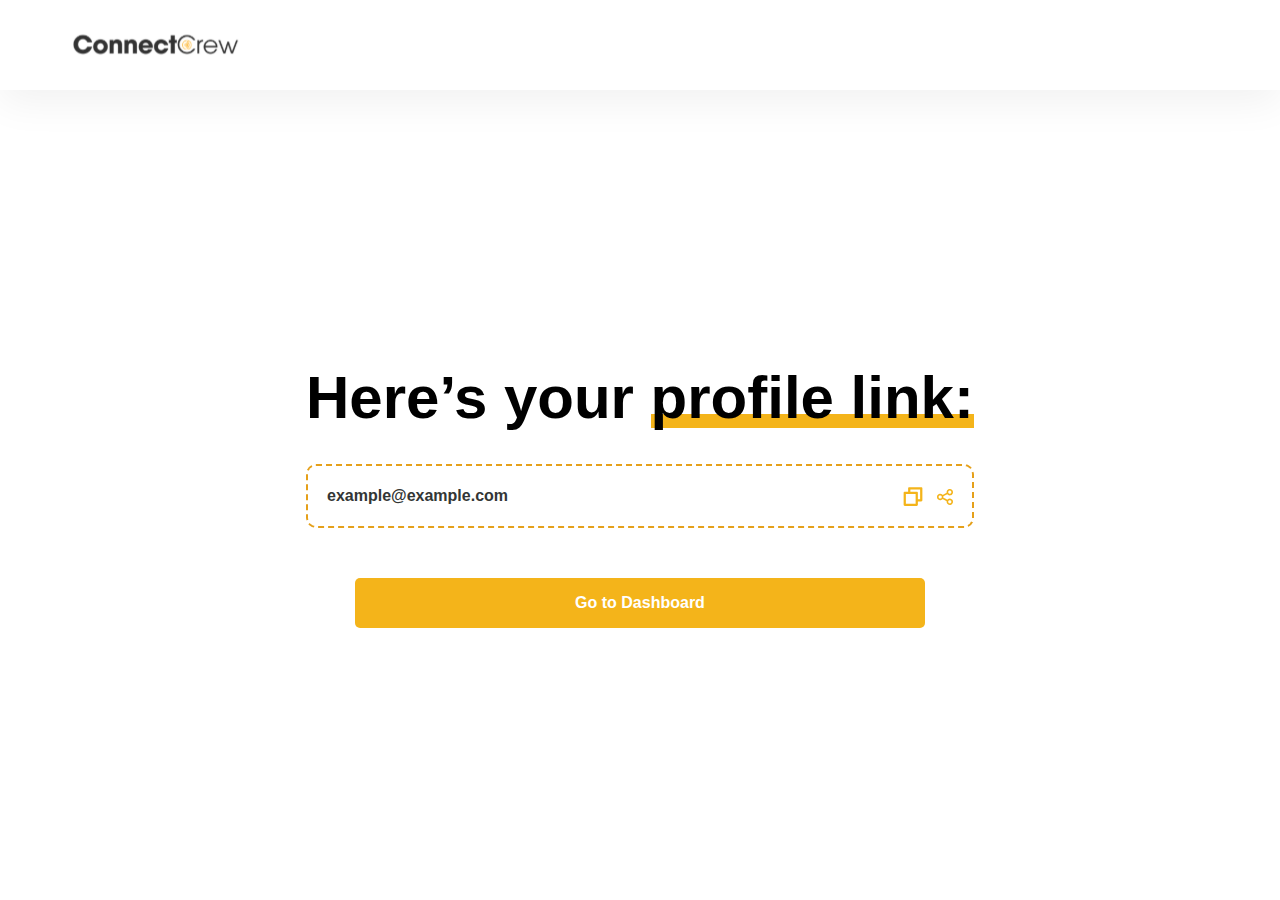
<file: success.html>
<!DOCTYPE html>
<html lang="en">
	<head>
		<meta charset="UTF-8" />
		<meta name="viewport" content="width=device-width, initial-scale=1.0" />
		<link rel="stylesheet" href="/assets/css/style.css" />
		<title>Form Submission</title>
	</head>
	<body>
		<!-- header -->
		<header class="header">
			<div class="container form__container">
				<nav class="header__nav">
					<div class="nav__logo">
						<img src="/assets/img/site_logo.svg" alt="site logo" />
					</div>
				</nav>
			</div>
		</header>
		<div id="show-result" class="container result__container">
			<!-- Hidden by default -->
			<div class="result__wrap">
				<div class="form__header">
					<h2 class="form__title">
						Here’s your
						<span class="border"> profile link: </span>
					</h2>
				</div>
				<div class="result">
					<div class="result__copy__wrap">
						<div class="result__copy">
							<p id="email-text">example@example.com</p>
							<div class="result__copy__icon">
								<div class="result__copy__btn" id="copy-btn">
									<img src="/assets/img/copy.svg" alt="copy" />
								</div>
								<a href="" class="result__share__btn" id="share-btn">
									<img src="/assets/img/share.svg" alt="share" />
								</a>
							</div>
						</div>
					</div>
					<a href="" class="btn btn__primary result__btn"> Go to Dashboard </a>
				</div>
			</div>
		</div>
		<script src="assets/js/index.js">

		</script>
	</body>
</html>
</file>
<file: assets/css/style.css>
html,
body,
div,
span,
applet,
object,
iframe,
h1,
h2,
h3,
h4,
h5,
h6,
p,
blockquote,
pre,
a,
abbr,
acronym,
address,
big,
cite,
code,
del,
dfn,
em,
img,
ins,
kbd,
q,
s,
samp,
small,
strike,
strong,
tt,
var,
b,
u,
i,
center,
dl,
dt,
dd,
ol,
ul,
li,
fieldset,
form,
label,
legend,
table,
caption,
tbody,
tfoot,
thead,
tr,
th,
td,
article,
aside,
canvas,
details,
embed,
figure,
figcaption,
footer,
header,
hgroup,
menu,
nav,
output,
ruby,
section,
summary,
time,
mark,
audio,
video {
  border: none;
  font: inherit;
  font-size: 100%;
  margin: 0;
  padding: 0;
  vertical-align: baseline;
}

html {
  box-sizing: border-box;
}

*,
*:before,
*:after {
  box-sizing: inherit;
}

article,
aside,
details,
figcaption,
figure,
footer,
header,
hgroup,
main,
nav,
section,
summary,
main {
  display: block;
}

audio,
canvas,
video {
  display: inline-block;
}

body {
  margin: 0;
  font-family: "Plus Jakarta Display", sans-serif;
}

a {
  background: transparent;
  text-decoration: none;
}

button,
input {
  line-height: normal;
}

input[type=search] {
  -webkit-appearance: textfield;
}

input[type=search]::-webkit-search-decoration,
input[type=search]::-webkit-search-cancel-button {
  -webkit-appearance: none;
}

button::-moz-focus-inner,
input::-moz-focus-inner {
  border: 0;
  padding: 0;
}

textarea {
  overflow: auto;
  vertical-align: top;
}

img {
  display: block;
  width: 100%;
  max-width: 100%;
  height: auto;
}

textarea:focus,
input:focus {
  outline: 0;
}

input {
  margin: 0;
  padding: 0;
  appearance: none;
}

.mb-0 {
  margin-bottom: 0;
}

.container {
  width: 100%;
  padding-right: 15px;
  padding-left: 15px;
  margin-right: auto;
  margin-left: auto;
}

@media (min-width: 576px) {
  .container {
    max-width: 540px;
  }
}
@media (min-width: 768px) {
  .container {
    max-width: 720px;
  }
}
@media (min-width: 992px) {
  .container {
    max-width: 960px;
  }
}
@media (min-width: 1200px) {
  .container {
    max-width: 1170px;
  }
}
.container-fluid {
  width: 100%;
  padding-right: 15px;
  padding-left: 15px;
  margin-right: auto;
  margin-left: auto;
}

h1, h2.hero, .h1 {
  font-family: "Plus Jakarta Display", sans-serif;
  font-weight: 700;
  font-size: 50px;
  line-height: 120%;
  margin-bottom: 20px;
  color: #000403;
}
@media (max-width: 991px) {
  h1, h2.hero, .h1 {
    font-size: 45px;
  }
}
@media (max-width: 767px) {
  h1, h2.hero, .h1 {
    font-size: 40px;
    margin-bottom: 20px;
  }
}
@media (max-width: 575px) {
  h1, h2.hero, .h1 {
    font-size: 35px;
  }
}
@media (max-width: 480px) {
  h1, h2.hero, .h1 {
    font-size: 30px;
  }
}

h2, .h2 {
  font-family: "Plus Jakarta Display", sans-serif;
  font-weight: 700;
  font-size: 48px;
  line-height: 120%;
  margin-bottom: 25px;
  color: var(--titleColor);
}
@media (max-width: 1199px) {
  h2, .h2 {
    font-size: 45px;
  }
}
@media (max-width: 991px) {
  h2, .h2 {
    font-size: 30px;
  }
}
@media (max-width: 767px) {
  h2, .h2 {
    font-size: 28px;
    margin-bottom: 20px;
  }
}
@media (max-width: 575px) {
  h2, .h2 {
    font-size: 26px;
  }
}

h3, .h3 {
  font-family: "Plus Jakarta Display", sans-serif;
  font-weight: 700;
  font-size: 42px;
  line-height: 120%;
  margin-bottom: 25px;
  color: var(--titleColor);
}
@media (max-width: 1199px) {
  h3, .h3 {
    font-size: 40px;
  }
}
@media (max-width: 991px) {
  h3, .h3 {
    font-size: 35px;
  }
}
@media (max-width: 767px) {
  h3, .h3 {
    font-size: 30px;
    margin-bottom: 20px;
  }
}
@media (max-width: 575px) {
  h3, .h3 {
    font-size: 26px;
  }
}
@media (max-width: 480px) {
  h3, .h3 {
    font-size: 24px;
  }
}

h4, .h4 {
  font-family: "Plus Jakarta Display", sans-serif;
  font-weight: 700;
  font-size: 32px;
  line-height: 120%;
  margin-bottom: 14px;
  color: var(--titleColor);
}
@media (max-width: 991px) {
  h4, .h4 {
    font-size: 22px;
  }
}
@media (max-width: 767px) {
  h4, .h4 {
    font-size: 20px;
    margin-bottom: 14;
  }
}

h5, .h5 {
  font-family: "Plus Jakarta Display", sans-serif;
  font-weight: 400;
  font-size: 24px;
  line-height: 120%;
  letter-spacing: 0.5px;
  margin-bottom: 20px;
  color: var(--titleColor);
}
@media (max-width: 767px) {
  h5, .h5 {
    font-size: 22px;
  }
}
@media (max-width: 575px) {
  h5, .h5 {
    font-size: 20px;
  }
}
@media (max-width: 480px) {
  h5, .h5 {
    font-size: 18px;
  }
}

h6, .h6 {
  font-weight: 400;
  font-size: 16px;
  line-height: 150%;
  margin-bottom: 15px;
  color: var(--titleColor);
}
@media (max-width: 575px) {
  h6, .h6 {
    font-size: 16px;
  }
}
@media (max-width: 480px) {
  h6, .h6 {
    font-size: 15px;
  }
}
h6.thin, .h6.thin {
  font-family: "Plus Jakarta Display", sans-serif;
  font-weight: 400;
}

p {
  margin-bottom: 24px;
  color: #333635;
  line-height: 150%;
}
@media (max-width: 1199px) {
  p {
    margin-bottom: 20px;
  }
}
p:last-child {
  margin-bottom: 0;
}

.border {
  position: relative;
}
.border::before {
  content: "";
  position: absolute;
  background: #F4B41A;
  width: 100%;
  height: 14px;
  z-index: -1;
}

.btn {
  display: inline-block;
  font-family: "Plus Jakarta Display", sans-serif;
  font-size: 1rem;
  text-align: center;
  text-decoration: none;
  cursor: pointer;
  border-radius: 0.313rem;
  transition: 0.3s ease;
  padding: 0.938rem 3.125rem;
  font-weight: 700;
  border: 1px solid transparent;
}
.btn__primary {
  background-color: #F4B41A;
  color: #FFFFFF;
}
.btn__primary:hover {
  background-color: #FFFFFF;
  color: #F4B41A;
  border-color: #F4B41A;
}
.btn__primary:hover svg g {
  fill: #F4B41A;
}
.btn__secondary {
  background-color: #FFFFFF;
  color: #F4B41A;
  border-color: #F4B41A;
}
.btn__secondary:hover {
  background-color: #F4B41A;
  color: #FFFFFF;
}
@media (max-width: 1199px) {
  .btn {
    padding: 10px 22px;
  }
}
@media (max-width: 767px) {
  .btn {
    padding: 7px 20px;
  }
}

.nav {
  padding: 1.157rem 0;
  display: flex;
  justify-content: space-between;
  align-items: center;
}
.nav__logo img {
  width: 170px;
  height: auto;
}
.nav__toggle {
  display: none;
}
.nav__menu {
  display: flex;
  gap: 1rem;
}
.nav__menu li {
  list-style: none;
  display: inline-block;
}
.nav__menu li a {
  color: #333635;
  padding: 1rem 0.938rem;
  line-height: 1.5rem;
  display: block;
  position: relative;
}
.nav__menu li a.active {
  color: #000403;
}
.nav__menu li a::after {
  content: "";
  position: absolute;
  bottom: 0;
  width: fit-content;
  height: 1px;
  background-color: #F4B41A;
}
.nav__btn {
  display: flex;
  align-items: center;
  gap: 1rem;
}
.nav__toggle {
  display: none;
  background: none;
  border: none;
  cursor: pointer;
}
@media (max-width: 991px) {
  .nav__toggle {
    display: block;
  }
  .nav__menu {
    position: absolute;
    top: 100%;
    right: 0;
    background: #ff00f0;
    width: 100%;
    height: 0;
    overflow: hidden;
    flex-direction: column;
    align-items: center;
    transition: height 0.3s ease;
  }
  .nav__btn {
    display: none;
  }
  .nav__toggle {
    display: inline-block;
  }
  .nav--open .nav__menu {
    height: 240px;
  }
}

.hero {
  display: grid;
  grid-template-columns: 1.0823fr 1fr;
  gap: 1.346rem;
  align-items: center;
  padding: 3rem 0;
}
.hero__title {
  position: relative;
}
.hero__title::before {
  content: "";
  position: absolute;
  right: 0;
  top: 0;
  width: 135.5px;
  height: 135.5px;
  background-color: #fce9ba;
  border-radius: 100%;
  z-index: -1;
  transform: translate(30%, -47%);
}
.hero__title span {
  font-size: 3.75rem;
  line-height: 120%;
}
.hero__title span.border {
  position: relative;
  display: inline-block;
}
.hero__title span.border::before {
  content: "";
  position: absolute;
  background: #F4B41A;
  width: 100%;
  height: 14px;
  bottom: 6px;
  z-index: -1;
}
.hero__btn {
  margin-top: 1rem;
}
.hero__contentWrap {
  position: relative;
}
.hero__imgWrap img {
  scale: 1.13;
  transform-origin: left;
}
@media (max-width: 991px) {
  .hero__title {
    font-size: 30px;
    line-height: 120%;
  }
  .hero__title::before {
    width: 80px;
    height: 80px;
    transform: translate(28%, -48%);
  }
  .hero__title span {
    font-size: 35px;
    line-height: 120%;
    display: inline-block;
  }
  .hero__title span.border {
    display: inline-block;
  }
  .hero__title span.border::before {
    content: "";
    bottom: 2px;
  }
}
@media (max-width: 767px) {
  .hero {
    grid-template-columns: 1fr;
    gap: 1rem;
  }
  .hero__imgWrap img {
    scale: initial;
    transform-origin: initial;
  }
  .hero__title {
    font-size: 25px;
    line-height: 120%;
  }
  .hero__title::before {
    width: 60px;
    height: 60px;
    transform: translate(108%, -47%);
    left: 50%;
  }
  .hero__title span {
    font-size: 30px;
    line-height: 120%;
    display: inline-block;
  }
  .hero__title span.border {
    display: inline-block;
  }
}

.digital {
  display: grid;
  grid-template-columns: repeat(2, 1fr);
  gap: 3.125rem;
  align-items: center;
  padding-top: 76px;
  padding-bottom: 76px;
}
.digital__btn {
  margin-top: 1rem;
}
.digital__contentWrap {
  position: relative;
}
@media (max-width: 991px) {
  .digital {
    gap: 1.5rem;
    padding-top: 50px;
    padding-bottom: 50px;
  }
}
@media (max-width: 767px) {
  .digital {
    grid-template-columns: 1fr;
    gap: 2.125rem;
    padding-top: 40px;
    padding-bottom: 40px;
  }
}

.digital {
  display: grid;
  grid-template-columns: repeat(2, 1fr);
  gap: 3.125rem;
  align-items: center;
  padding-top: 76px;
  padding-bottom: 76px;
}
.digital__btn {
  margin-top: 1rem;
}
.digital__contentWrap {
  position: relative;
}
@media (max-width: 991px) {
  .digital {
    gap: 1.5rem;
    padding-top: 50px;
    padding-bottom: 50px;
  }
}
@media (max-width: 767px) {
  .digital {
    grid-template-columns: 1fr;
    gap: 2.125rem;
    padding-top: 40px;
    padding-bottom: 40px;
  }
}

.feature {
  padding: 2.156rem 1.25rem;
  display: flex;
  gap: 2.25rem;
  margin-bottom: 3.75rem;
  justify-content: space-between;
  align-items: center;
  border: 1px solid #FFEAD6;
  background: linear-gradient(to bottom, rgba(255, 234, 214, 0.3) 0%, rgb(255, 255, 255) 100%);
  border-radius: 16px;
  padding-bottom: 10px;
}
.feature:last-child {
  margin-bottom: 0;
}
.feature__section {
  padding-top: 76px;
  padding-bottom: 76px;
}
.feature__heading {
  text-align: center;
  margin-bottom: 50px;
}
.feature--bg-blue {
  border: 1px solid #D6E7FF;
  background: linear-gradient(to bottom, rgba(214, 231, 255, 0.3) 0%, rgb(255, 255, 255) 100%);
}
.feature--reverse {
  flex-direction: row-reverse;
}
.feature__imgWrap {
  max-width: 560px;
  width: 100%;
}
.feature__content {
  flex: 1;
  max-width: 504px;
  width: 100%;
}
.feature__btn {
  margin-top: 1rem;
}
.feature__contentWrap {
  position: relative;
}
@media (max-width: 1199px) {
  .feature__imgWrap {
    width: 45%;
  }
  .feature__content {
    width: 50%;
  }
}
@media (max-width: 991px) {
  .feature {
    margin-bottom: 30px;
  }
  .feature__section {
    padding-top: 50px;
    padding-bottom: 50px;
  }
}
@media (max-width: 767px) {
  .feature {
    margin-bottom: 24px;
    padding-bottom: 2rem;
    gap: 1rem;
    flex-direction: column;
  }
  .feature__imgWrap {
    width: 100%;
  }
  .feature__content {
    width: 100%;
  }
  .feature__section {
    padding-top: 40px;
    padding-bottom: 40px;
  }
}

.discover__wrap {
  display: grid;
  grid-template-columns: 2fr 1fr;
  align-items: center;
  justify-content: space-between;
  gap: 0.938rem;
  padding-bottom: 3.125rem;
}
.discover__section {
  padding-top: 84px;
  padding-bottom: 80px;
}
.discover__btn {
  text-align: center;
}
.discover__cards {
  display: grid;
  grid-template-columns: repeat(3, 1fr);
  gap: 1.5rem;
  padding-bottom: 2.5rem;
}
.discover__cards .card {
  padding: 1.25rem;
  border: 1px solid rgba(0, 4, 3, 0.1019607843);
  border-radius: 1rem;
}
.discover__cards .card__imgWrap {
  border-radius: 0.5rem;
  object-fit: contain;
  width: 100%;
  margin-bottom: 1.25rem;
}
.discover__cards .card__imgWrap img {
  aspect-ratio: 18/11;
}
.discover__cards .card__user {
  display: flex;
  justify-content: flex-start;
  align-items: center;
  gap: 0.75rem;
  margin-bottom: 1rem;
}
.discover__cards .card__user__profile img {
  width: 50px;
  height: 50px;
  border-radius: 50%;
  aspect-ratio: 1/1;
  object-fit: cover;
  object-position: top;
}
.discover__cards .card__share {
  display: grid;
  grid-template-columns: repeat(2, 1fr);
  padding-top: 1.5rem;
  align-items: center;
}
.discover__cards .card__share__title {
  color: #F4B41A;
  font-weight: 700;
  margin-bottom: 0;
}
.discover__cards .card__share__wrap {
  display: flex;
  align-items: center;
  justify-content: flex-end;
  gap: 1rem;
}
.discover__cards .card__share__imgWrap {
  height: 36px;
  width: 36px;
  aspect-ratio: 1/1;
  background-color: #FFEAD6;
  border-radius: 50%;
  padding: 12px 10px;
  display: flex;
  align-items: center;
  justify-content: center;
}
.discover__form {
  max-width: 267px;
  width: 100%;
  margin-left: auto;
}
@media (max-width: 991px) {
  .discover__section {
    padding-top: 50px;
    padding-bottom: 50px;
  }
  .discover__cards {
    grid-template-columns: repeat(2, 1fr);
    gap: 1rem;
  }
}
@media (max-width: 767px) {
  .discover__section {
    padding-top: 40px;
    padding-bottom: 40px;
  }
  .discover__wrap {
    grid-template-columns: 1fr;
    padding-bottom: 30px;
  }
  .discover__cards {
    grid-template-columns: 1fr;
    padding-bottom: 30px;
  }
  .discover__cards .card {
    padding: 1rem;
  }
  .discover__share__wrap {
    gap: 6px;
  }
  .discover__form {
    max-width: 100%;
  }
}

.price__cards {
  display: grid;
  grid-template-columns: repeat(3, 1fr);
  gap: 1.5rem;
}
.price__section {
  padding-top: 60px;
  padding-bottom: 60px;
}
.price__card {
  border: 1px solid rgba(0, 4, 3, 0.1019607843);
  border-radius: 1rem;
  padding: 1.5rem;
}
.price__heading {
  margin-bottom: 50px;
  text-align: center;
}
.price__title {
  font-weight: 700;
  color: #000000;
  margin-bottom: 2px;
}
.price__amount {
  margin-bottom: 16px;
  color: #F4B41A;
}
.price__tag {
  font-size: 1rem;
  color: #666968;
  font-weight: 400;
  line-height: 1rem;
}
.price__desc {
  color: #666968;
  margin-bottom: 2rem;
}
.price__list li {
  list-style: none;
  padding-left: 2.5rem;
  position: relative;
  color: #1a1a1a;
}
.price__list li:not(:last-child) {
  margin-bottom: 1.25rem;
}
.price__list li::before {
  position: absolute;
  content: "";
  background-color: #FFEAD6;
  background-image: url("/assets/img/Check-icon.svg");
  min-width: 28px;
  background-repeat: no-repeat;
  min-height: 28px;
  left: 0;
  top: 50%;
  transform: translateY(-50%);
  border-radius: 100%;
}
.price__btn .btn {
  display: block;
  margin-top: 2rem;
}
@media (max-width: 991px) {
  .price__section {
    padding-top: 50px;
    padding-bottom: 50px;
  }
  .price__heading {
    margin-bottom: 30px;
  }
  .price__cards {
    grid-template-columns: repeat(2, 1fr);
  }
}
@media (max-width: 767px) {
  .price__cards {
    grid-template-columns: repeat(1, 1fr);
  }
  .price__section {
    padding-top: 40px;
    padding-bottom: 40px;
  }
}

.faq {
  display: grid;
  grid-template-columns: 1fr 1.4fr;
  gap: 2.125rem;
}
.faq__section {
  padding-top: 80px;
}
.faq__wrap {
  background: #f6f6f6;
  padding: 100px 0;
}
.faq__title p {
  margin-bottom: 0;
}
.faq__title a {
  font-weight: 700;
  color: #F4B41A;
}

.accordion {
  width: 100%;
}
.accordion__item {
  border: 1px solid rgba(102, 105, 104, 0.3019607843);
  padding: 13.5px 21px;
  border-radius: 12px;
  transition: 0.3s ease;
}
.accordion__item:not(:last-child) {
  margin-bottom: 19px;
}
.accordion__header {
  display: flex;
  justify-content: space-between;
  align-items: center;
  background-color: transparent;
  cursor: pointer;
  border: none;
  width: 100%;
  text-align: left;
  position: relative;
  padding: 0;
}
.accordion__title {
  flex: 1;
  padding-right: 30px;
  position: relative;
  font-size: 1.25rem;
  line-height: 140%;
  font-weight: 700;
}
.accordion__title::before {
  content: "";
  background-image: url("/assets/img/arrow-down.svg");
  background-repeat: no-repeat;
  background-position: center;
  width: 28px;
  height: 28px;
  position: absolute;
  right: 0;
  top: 50%;
  transform: translateY(-50%);
  transition: transform 0.3s ease;
}
.accordion__content {
  max-height: 0;
  overflow: hidden;
  transition: max-height 0.3s ease;
}
.accordion__content p {
  margin-top: 4px;
  padding-right: 30px;
}
.accordion--active {
  background: #f6f6f6;
  border-color: transparent;
  box-shadow: 0px 0px 16px 0px rgba(0, 0, 0, 0.1019607843);
  transition: 0.3s ease;
}
.accordion--active__header .accordion--active__title {
  padding-bottom: 0;
}
.accordion--active__header .accordion--active__title::before {
  transform: rotate(180deg) translateY(50%);
}
.accordion--active__content {
  max-height: 1000px;
}

@media (max-width: 991px) {
  .faq {
    grid-template-columns: 1fr;
  }
}
@media (max-width: 767px) {
  .faq {
    grid-template-columns: 1fr;
  }
  .accordion__title {
    font-size: 16px;
    line-height: 1;
  }
  .accordion__content p {
    font-size: 14px;
    line-height: 150%;
  }
}
.footer__wrap {
  background: #000000;
}
.footer__content {
  max-width: 521px;
  margin: auto;
  padding-top: 78px;
  padding-bottom: 69px;
}
.footer__menu {
  padding-top: 12px;
  padding-bottom: 10px;
}
.footer__menu li {
  display: inline-block;
  list-style: none;
}
.footer__menu li a {
  color: #FFFFFF;
  padding-inline: 15px;
  display: block;
  margin-bottom: 14px;
}
.footer__logo {
  max-width: 457px;
  width: 100%;
  margin: auto;
  margin-bottom: 1rem;
}
.footer__desc {
  color: rgba(255, 255, 255, 0.8);
  text-align: center;
}
.footer__social {
  display: flex;
  align-items: center;
  justify-content: center;
  padding: 1rem 0;
  gap: 12px;
}
.footer__social__imgWrap {
  background: rgba(244, 180, 26, 0.1607843137);
  width: 32px;
  height: 32px;
  border-radius: 50%;
  padding: 7px;
  display: flex;
  align-items: center;
  justify-content: center;
}
.footer__social__imgWrap img {
  width: fit-content;
  object-fit: contain;
}
.footer__copy {
  border-top: 2px solid rgba(244, 180, 26, 0.1607843137);
}
.footer__copy-text {
  color: rgba(255, 255, 255, 0.8);
  padding: 20px 0;
  text-align: center;
}
@media (max-width: 767px) {
  .footer__content {
    padding-top: 40px;
    padding-bottom: 10px;
  }
}

:root {
  --swiper-navigation-size: 14px;
  --swiper-pagination-bottom: -50px;
}

.slider {
  background: #FCE9BA;
  padding-top: 149px;
  padding-bottom: 48px;
}
.slider-content {
  text-align: center;
  margin-bottom: 60px;
}

.swiper-section {
  max-width: 1244px;
  width: 100%;
  margin: auto;
  position: relative;
}
.swiper-title {
  margin-bottom: 20px;
}
.swiper-wrapper {
  display: flex;
  align-items: stretch;
}
.swiper-container {
  width: 100%;
  max-width: 1140px;
  margin: auto;
  overflow-x: hidden;
  margin-bottom: 100px;
}
.swiper-slide {
  width: auto;
  flex-shrink: 0;
  height: unset;
  display: flex;
}
.swiper-slide-wrap {
  width: 100%;
  display: flex;
  flex-direction: column;
  align-items: center;
  justify-content: center;
  text-align: center;
  background: #fce9ba;
  border: 1px solid #F4B41A;
  border-radius: 24px;
  padding: 30px 32px;
  height: unset;
}
.swiper-slide-imgWrap {
  width: 100px;
  height: 100px;
  padding: 5px;
  background: #F4B41A;
  border-radius: 50%;
  margin-bottom: 1rem;
  display: flex;
  align-items: center;
  justify-content: center;
}
.swiper-slide-imgWrap img {
  width: 60px;
  aspect-ratio: 1/1;
  object-fit: contain;
}
.swiper-slide-next .swiper-slide-wrap {
  box-shadow: 0px 0px 16px 0px rgba(0, 0, 0, 0.1215686275);
  border-color: transparent;
}
.swiper-slide h3 {
  margin-bottom: 10px;
  font-size: 20px;
  line-height: 140%;
  text-align: center;
}
.swiper-button-next, .swiper-button-prev {
  color: #F4B41A;
  width: 32px;
  height: 32px;
  background: #f9d98c;
  border-radius: 50px;
}
.swiper-pagination-bullet {
  background: transparent;
  opacity: 1;
  width: 12px;
  height: 12px;
  border-radius: 50px;
  border: 1px solid #F4B41A;
}
.swiper-pagination-bullet-active {
  background: #F4B41A;
}

@media (max-width: 1024px) {
  .slider {
    padding-top: 70px;
    padding-bottom: 40px;
  }
  .swiper-section {
    padding-inline: 100px;
  }
}
@media (max-width: 767px) {
  .slider {
    padding-top: 50px;
    padding-bottom: 30px;
  }
  .swiper-section {
    padding-inline: 60px;
  }
  .swiper-container {
    margin-bottom: 70px;
  }
}
select.select {
  background-color: #f6f6f6;
  border: thin solid transparent;
  border-radius: 6px;
  display: inline-block;
  font: inherit;
  padding: 1em 3.5em 1em 1em;
  appearance: none;
  font-weight: 700;
  font-size: 1rem;
  line-height: 150%;
  color: #666968;
  width: 100%;
}
select.select.classic {
  background-image: url("/assets/img/arrow-down.svg");
  background-position: calc(100% - 1rem);
  background-size: 14px 10px;
  background-repeat: no-repeat;
}
select.select.classic:focus {
  border-color: grey;
  outline: 0;
}
@media (max-width: 767px) {
  select.select {
    padding: 0.5em 3.5em 0.5em 1em;
  }
}

.searchform {
  padding-top: 1rem;
  padding-bottom: 76px;
}
.searchform__btn {
  display: flex;
  align-items: center;
  gap: 10px;
  max-width: 356px;
  width: 100%;
  justify-content: center;
  border-radius: 5px;
}
.searchform__btn img {
  width: 20px;
}
.searchform__element {
  width: 100%;
  max-width: 486px;
  display: grid;
  grid-template-columns: repeat(2, 1fr);
  gap: 0;
  align-items: center;
}
.searchform__wrapper {
  display: flex;
  align-items: center;
  background: #FFFFFF;
  border-radius: 1rem;
  box-shadow: 0px 0px 80px 0px rgba(0, 0, 0, 0.1019607843);
  padding: 1.5rem;
  justify-content: space-between;
}
.searchform__buisness {
  border: none;
  outline: none;
  max-width: 244px;
}
.searchform__options {
  width: 100%;
  max-width: 242px;
  position: relative;
  padding-left: 60px;
}
.searchform__options::before {
  content: "";
  background: radial-gradient(circle, rgb(244, 180, 26) 0%, rgb(255, 255, 255) 100%);
  top: 50%;
  transform: translateY(-50%);
  left: 0;
  position: absolute;
  height: 42px;
  width: 1px;
}
.searchform__options::after {
  content: "";
  position: absolute;
  right: 0;
  top: 50%;
  transform: translateY(-50%);
  background-image: url("/assets/img/arrow-down.svg");
  background-size: 10px;
  background-repeat: no-repeat;
  width: 20px;
  height: 20px;
  transition: transform 0.3s ease;
  background-position: center center;
}
.searchform__options:hover:after {
  transform: translateY(-50%) rotate(180deg);
}
.searchform select {
  -webkit-appearance: none;
  -moz-appearance: none;
  appearance: none;
  padding: 10px;
  cursor: pointer;
  border: none;
  outline: none;
  background: transparent;
  padding: 10px 20px 10px 10px;
  font-size: 14px;
  color: #293240;
  width: 100%;
  max-width: 242px;
}
@media (max-width: 991px) {
  .searchform__btn {
    width: fit-content;
  }
}
@media (max-width: 767px) {
  .searchform__wrapper {
    flex-direction: column;
    gap: 1rem;
    padding: 1rem;
  }
  .searchform__btn {
    width: 100%;
  }
  .searchform select {
    width: 100%;
    max-width: 100%;
  }
  .searchform__options {
    padding: 0;
    max-width: 100%;
    width: 100%;
  }
  .searchform__options::before {
    display: none;
  }
  .searchform__element {
    grid-template-columns: 1fr;
  }
  .searchform__buisness {
    border: none;
    outline: none;
    max-width: 100%;
    padding: 16px 10px;
  }
}

.upload__container {
  border: 2px dashed #F4B41A; /* Dashed border with specified color */
  border-radius: 10px;
  width: 100%;
  margin-top: 4px;
  margin-bottom: 20px;
  display: flex;
  justify-content: center;
  align-items: center;
  flex-direction: column;
  position: relative;
  text-align: center;
  padding: 20px;
  gap: 12px;
  cursor: pointer;
}
.upload__container input[type=file] {
  opacity: 0; /* Hide the default file input */
  position: absolute;
  top: 0;
  left: 0;
  width: 100%;
  height: 100%;
  cursor: pointer;
}
.upload__text {
  font-size: 1rem;
  color: #333635;
  margin-bottom: 0;
}
.upload__desc {
  color: #999999;
  font-size: 12px;
  line-height: 18px;
  margin-bottom: 0;
}
.upload__name {
  font-size: 1rem;
  line-height: 150%;
  color: #333635;
  margin-bottom: 0;
}
.upload__btn {
  background-color: #fce9ba;
  color: white;
  border: none;
  padding: 15px 49px;
  margin-top: 10px;
  border-radius: 5px;
  font-size: 16px;
  line-height: 150%;
  margin-top: 0;
  cursor: pointer;
}
.upload__btn:hover {
  background-color: #e5a01a; /* Darker hover effect */
}

.card__radio {
  display: block;
}
.card__radio-input {
  display: none;
}
.card__radio-input:checked + .card__content {
  border: 2px solid #333635;
}
.card__content {
  text-align: center;
  border: 1px solid #ddd;
  border-radius: 8px;
  padding: 16px;
  cursor: pointer;
  transition: border-color 0.3s ease;
}
.card__content:hover {
  border-color: #333635;
}
.card__image {
  width: 100%;
  height: auto;
  max-height: 348px;
  object-fit: contain;
  border-radius: 6px;
}
.card__title {
  margin-top: 9px;
  margin-bottom: 8px;
  font-size: 20px;
  font-weight: 700;
  text-align: left;
  color: #000403;
  line-height: 140%;
}
.card__sub-color {
  display: flex;
  justify-content: space-between;
  align-items: center;
}
.card__sub-color-label {
  font-weight: 400;
  font-size: 14px;
  color: #333635;
  line-height: 155%;
}
.card__sub-color-options {
  display: flex;
  gap: 10px;
}
.card__sub-color-option {
  display: flex;
  align-items: center;
  cursor: pointer;
}
.card__sub-color-option .card__sub-color-radio {
  display: none;
}
.card__sub-color-option .card__sub-color-radio:checked + .card__sub-color-text {
  cursor: not-allowed;
  border: 2px solid black;
}
.card__sub-color-option .card__sub-color-text {
  padding-left: 5px;
  width: 20px;
  height: 20px;
  border-radius: 100%;
  background: #022a2e;
  border: 2px solid #022a2e;
}

@media (max-width: 767px) {
  .upload__container {
    padding: 16px;
    gap: 5px;
  }
  .upload__btn {
    padding: 10px 30px;
  }
}
@media (max-width: 576px) {
  .card__image {
    max-height: 100%;
  }
}
.header {
  box-shadow: 0px 12px 40px 0px rgba(0, 0, 0, 0.0588235294);
}
.header__nav {
  padding: 29px 0;
  display: flex;
  justify-content: space-between;
  align-items: center;
}

@media (min-width: 1400px) {
  .form__container {
    max-width: 1275px;
  }
}
.form__title {
  font-size: 3.75rem;
  line-height: 120%;
  font-weight: 700;
}
.form__title span.border {
  position: relative;
  display: inline-block;
}
.form__title span.border::before {
  content: "";
  position: absolute;
  background: #F4B41A;
  width: 100%;
  height: 14px;
  bottom: 6px;
  z-index: -1;
}
.form__desc {
  margin-bottom: 1.25rem;
}
.form__card {
  display: flex;
  align-items: center;
  justify-content: space-between;
  gap: 1rem;
  margin-top: 40px;
}
.form__card__img {
  max-width: 686px;
  width: 100%;
}
.form__card__content {
  max-width: 470px;
  width: 100%;
}
.form__card__content h2 {
  margin-bottom: 15px;
}
.form__item {
  padding-bottom: 1rem;
}
.form__time {
  position: relative;
  width: 100%;
}
.form__time input {
  width: 100%;
  appearance: none;
  padding: 20px 25px 20px 20px;
  border: 1px solid rgba(0, 4, 3, 0.2);
  border-radius: 6px;
  font-size: 16px;
  line-height: 0;
  background: url("/assets/img/timedownArro.svg") no-repeat right 10px center;
  background-size: 16px 16px;
}
.form__label {
  display: inline-block;
  margin-bottom: 0.5rem;
  color: #000403;
  text-transform: capitalize;
  position: relative;
}
.form__label::after {
  content: "*";
  color: red;
  position: absolute;
  right: -10px;
  top: 0;
}
.form__input {
  width: 100%;
  border: 1px solid rgba(0, 4, 3, 0.2);
  border-radius: 8px;
  padding: 19px 16px;
  font-size: 16px;
  line-height: 0;
}
.form__input ::placeholder {
  color: #666968;
  opacity: 1;
}
.form__input__pass {
  position: relative;
  padding-right: 40px;
}
.form__input__icon {
  position: absolute;
  top: 50%;
  right: 15px;
  transform: translateY(-50%);
  cursor: pointer;
  font-size: 1.2rem;
  display: flex;
  align-items: center;
}
.form__input__select {
  width: 100%;
  position: relative;
}
.form__input__select::after {
  content: "";
  position: absolute;
  right: 16px;
  top: 50%;
  transform: translateY(-50%);
  background-image: url("/assets/img/arrow-down.svg");
  background-size: 10px;
  background-repeat: no-repeat;
  width: 20px;
  height: 20px;
  transition: transform 0.3s ease;
  background-position: center center;
}
.form__input__select:hover:after {
  transform: translateY(-50%) rotate(180deg);
}
.form__input__select select {
  appearance: none;
  width: 100%;
  max-width: 100%;
  font-size: 16px;
  padding: 16px 32px 16px 16px;
  border: 1px solid rgba(0, 4, 3, 0.2);
  border-radius: 8px;
  font-size: 16px;
  line-height: 150%;
  background: transparent;
}
.form__input__select select:focus {
  outline: none;
}
.form__password-wrapper {
  position: relative;
}
.form__password-wrapper svg {
  width: 24px;
  height: 24px;
}
.form__password-wrapper .hidden {
  display: none;
}
.form__header {
  text-align: center;
  margin-bottom: 30px;
  width: 100%;
  margin-inline: auto;
}
.form__header--max546 {
  max-width: 546px;
  margin-bottom: 50px;
}
.form__header--step5 {
  max-width: 584px;
  margin-bottom: 50px;
}
.form__items {
  width: 100%;
  margin: auto;
}
.form__items--step2 {
  max-width: 570px;
}
.form__items--step3 {
  max-width: 1140px;
}
.form__items--step4 {
  max-width: 482px;
}
.form__items--step5 {
  max-width: 584px;
}
.form__items__wrap {
  display: grid;
  grid-template-columns: repeat(2, 1fr);
  gap: 16px;
  align-items: center;
}
.form__radioWrap {
  display: grid;
  grid-template-columns: repeat(4, 1fr);
  gap: 24px;
  padding-top: 4px;
}
.form__checkbox {
  position: relative;
  width: 20px;
  height: 20px;
  -webkit-appearance: none;
  appearance: none;
  border: 2px solid #000000;
  border-radius: 4px;
  background-color: white;
  cursor: pointer;
  outline: none;
  transition: background-color 0.3s ease, border-color 0.3s ease;
}
.form__checkbox-wrapper {
  display: flex;
  align-items: center;
  padding: 25px 24px;
  border: 1px solid #fce9ba;
  border-radius: 16px;
  margin-bottom: 20px;
}
.form__checkbox__items {
  display: grid;
  grid-template-columns: repeat(3, 1fr);
  align-items: center;
  gap: 20px;
  padding-bottom: 56px;
}
.form__checkbox__items:nth-of-type(1) {
  padding-bottom: 20px;
}
.form__checkbox__items:nth-of-type(2) {
  padding-bottom: 38px;
}
.form__checkbox:checked {
  background-color: transparent;
  border-color: #f4b41a;
}
.form__checkbox:checked::before {
  content: "";
  position: absolute;
  left: 50%;
  top: 50%;
  width: 5px;
  height: 10px;
  border-right: 2px solid #f4b41a;
  border-bottom: 2px solid #f4b41a;
  transform: translate(-50%, -60%) rotate(45deg);
}
.form__checkbox__item {
  display: flex;
  align-items: center;
}
.form__checkbox__label {
  margin-left: 8px;
  font-size: 20px;
  color: #000000;
  line-height: 0;
  font-weight: 700;
  display: block;
  cursor: pointer;
}
.form__checkbox__label--light {
  font-weight: 400;
}
.form__progress {
  display: flex;
  justify-content: space-between;
  align-items: center;
  gap: 10px;
  padding-bottom: 19px;
}
.form__progress__wrap {
  display: flex;
  justify-content: flex-start;
  align-items: flex-start;
  flex-direction: column-reverse;
  gap: 10px;
}
.form__dots {
  display: flex;
  gap: 10px;
  align-items: center;
}
.form__dot {
  width: 51px;
  height: 3px;
  border-radius: 5px;
  background-color: #666968;
  opacity: 0.7;
  transition: background-color 0.3s ease;
  display: inline-block;
}
.form__dot--active {
  background-color: #F4B41A;
}
.form__counter {
  font-size: 1rem;
  line-height: 150%;
  color: #000403;
  font-weight: 700;
}
.form__current-step {
  font-weight: 700;
}
.form__total-steps {
  font-weight: 700;
}
.form__steps {
  display: flex;
  flex-direction: column;
}
.form__step {
  display: none;
}
.form__step--active {
  display: block;
}
.form__step--step1 {
  padding-bottom: 96px;
}
.form__step--step2 {
  padding-bottom: 116px;
}
.form__step--step3 {
  padding-bottom: 37px;
}
.form__step--step4 {
  padding-bottom: 270px;
}
.form__step--step5 {
  padding-bottom: 40px;
}
.form__button {
  width: 100%;
  display: none;
  max-width: 570px;
}
.form__button--mt {
  margin-top: 24px;
}
.form__button--prev {
  background-color: #95a5a6;
}

.pt-100 {
  padding-top: 100px;
}

.pt-110 {
  padding-top: 110px;
}

.pt-70 {
  padding-top: 70px;
}

.form__time input.flatpickr-input.flatpickr-mobile {
  appearance: none !important;
  -webkit-appearance: none !important;
  -moz-appearance: none !important;
}

@media (max-width: 991px) {
  .header__nav {
    padding: 20px 0;
  }
  .form {
    padding-bottom: 46px;
  }
  .form__title {
    font-size: 36px;
    line-height: 120%;
  }
  .form__title span.border::before {
    height: 7px;
    bottom: 6px;
  }
  .form__radioWrap {
    grid-template-columns: repeat(2, 1fr);
    gap: 16px;
  }
  .form__step--step1 {
    padding-bottom: 40px;
  }
  .form__step--step2 {
    padding-bottom: 54px;
  }
  .form__step--step3 {
    padding-bottom: 25px;
  }
  .form__step--step4 {
    padding-bottom: 135px;
  }
  .form__step--step5 {
    padding-bottom: 40px;
  }
  .pt-100 {
    padding-top: 70px;
  }
  .pt-110 {
    padding-top: 80px;
  }
  .pt-70 {
    padding-top: 50px;
  }
}
@media (max-width: 767px) {
  .header__nav {
    padding: 10px 0;
  }
  .form {
    padding-bottom: 46px;
  }
  .form__title {
    font-size: 26px;
    line-height: 120%;
  }
  .form__title span.border::before {
    height: 7px;
    bottom: 6px;
  }
  .form__desc {
    font-size: 16px;
    line-height: 150%;
  }
  .form__step--step1 {
    padding-bottom: 0;
  }
  .form__step--step2 {
    padding-bottom: 0;
  }
  .form__step--step3 {
    padding-bottom: 0;
  }
  .form__step--step4 {
    padding-bottom: 0;
  }
  .form__step--step5 {
    padding-bottom: 0;
  }
  .form__card {
    flex-direction: column;
  }
  .form__card__img {
    max-width: 80%;
    margin-inline: auto;
  }
  .form__input {
    padding: 10px 10px;
  }
  .form__input__select select {
    padding: 10px 32px 10px 10px;
  }
  .form__password-wrapper svg {
    width: 18px;
    height: 18px;
  }
  .form__items__wrap {
    grid-template-columns: 1fr;
    gap: 0;
  }
  .form__radioWrap {
    grid-template-columns: repeat(1, 1fr);
    gap: 10px;
  }
  .form__checkbox-wrapper {
    padding: 10px 16px;
  }
  .form__checkbox__items {
    gap: 10px;
  }
  .form__checkbox__label {
    font-size: 16px;
    line-height: 150%;
  }
  .form__time input {
    padding: 10px 15px 10px 10px;
    font-size: 14px;
    background-position: right 5px center;
  }
  .form__dots {
    width: 60%;
  }
  .form__button--mt {
    margin-top: 20px;
  }
  .form__progress__wrap {
    max-width: 60%;
    width: 100%;
  }
  .pt-100 {
    padding-top: 50px;
  }
  .pt-110 {
    padding-top: 60px;
  }
  .pt-70 {
    padding-top: 40px;
  }
}
.result {
  max-width: 783px;
  margin: auto;
}
.result__btn {
  max-width: 570px;
  display: block;
  margin-inline: auto;
}
.result__container {
  display: flex;
  align-items: center;
  justify-content: center;
  height: calc(100vh - 90px);
}
.result__copy {
  display: flex;
  align-items: center;
  justify-content: space-between; /* Center items vertically */
}
.result__copy p {
  margin-bottom: 0;
  font-weight: 700;
}
.result__copy__btn {
  cursor: pointer;
}
.result__copy__share__btn {
  cursor: pointer;
}
.result__copy__wrap {
  border: 2px dashed #e5a01a; /* Dashed border color */
  border-radius: 10px;
  padding: 17.6px 19px;
  margin-top: 20px;
  margin-bottom: 50px;
}
.result__copy__icon {
  display: flex;
  align-items: center;
  gap: 14px;
}

@media (max-width: 767px) {
  .result__copy__wrap {
    padding: 10px 10px;
    margin-bottom: 30px;
  }
}
.borderBottom {
  border-bottom: 5px solid #F4B41A;
}

.title {
  text-align: center;
}

.pb {
  padding-bottom: 3.125rem;
}

.py {
  padding: 3.75rem 0;
}

.py-section {
  padding-top: 76px;
  padding-bottom: 76px;
}

.section-padding {
  padding-top: 84px;
  padding-bottom: 80px;
}

.pt {
  padding-top: 80px;
}

.pb {
  padding-bottom: 80px;
}

/*# sourceMappingURL=style.css.map */
</file>
